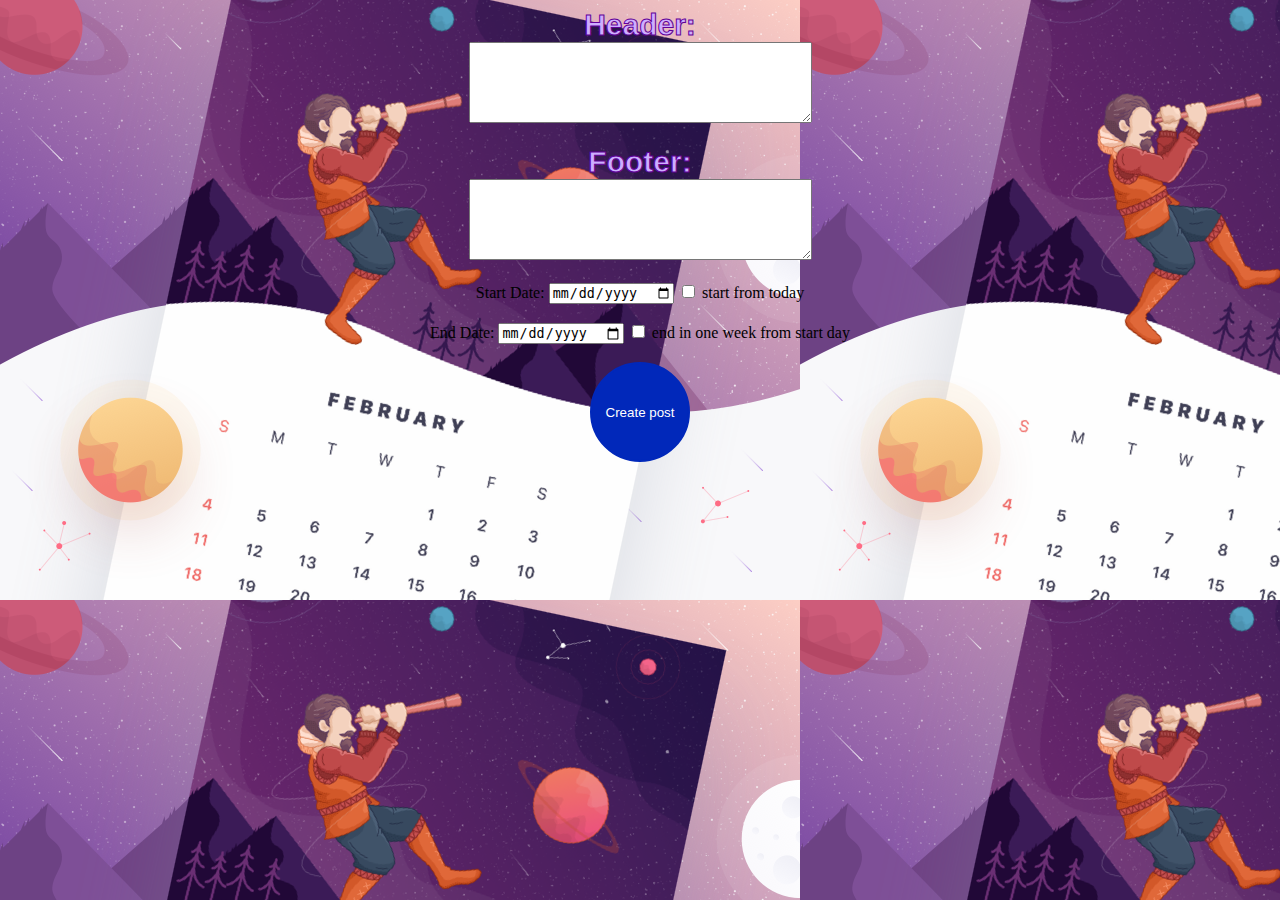
<file: index.html>
<!DOCTYPE html>
<html lang="en">
<head>
    <meta charset="UTF-8">
    <meta name="google-signin-client_id" content="prefab-winter-230823">
    <title>Events Weekly</title>
    <link rel="stylesheet" type="text/css" href="style.css">
    <script src="jquery-3.2.1.min.js"></script>
    <script type="text/javascript" src="socket.io.js"></script>
    <script src="facebook_sdk.js"></script>
    <script src="https://apis.google.com/js/platform.js" async defer></script>
    <script src="send_text.js"></script>
</head>
<body background="background.png">


<span id="form" align="center">

    <div id="my-signin2" align="center" onclick="onSuccess()"></div>

  <script src="https://apis.google.com/js/platform.js?onload=renderButton" async defer></script>
    <div class="inputs" align="center">
        <div class="g-signin2" data-onsuccess="onSignIn"></div>
        <span class="text">Header:</span><br><textarea id="header" cols="40" rows="5"></textarea>
        <br><br>
        <span class="text">Footer:</span><br><textarea id="footer" cols="40" rows="5"></textarea>
        <br><br>
        <form action="/action_page.php">Start Date: <input id = "Start Date" type="date" name="date1">
        <input type="checkbox" id="myCheck" onclick="obj.disable('myCheck','Start Date')"> start from today

        <br><br>
        <form action="/action_page.php">End Date: <input id = "End Date"  type="date" name="date2">
        <input type="checkbox" id="myCheck2" onclick="obj.disable('myCheck2','End Date')"> end in one week from start day
        <br><br>
        <input class="post" type="button" value="Create post" name="submit" onclick="obj.send_text()">
        <br><br>
    </div>
</span>

<!--<img src="https://simplesharebuttons.com/images/somacro/facebook.png" onclick="get_facebook()" alt="Facebook"/>-->


<!--<a href="http://www.facebook.com/sharer.php?u=https://simplesharebuttons.com" target="_blank">-->
<!--<img src="https://simplesharebuttons.com/images/somacro/facebook.png" alt="Facebook" />-->
<!--</a>-->
</body>
</html>
</file>
<file: style.css>
.post {
    background-color: #0128ba;
    color: white;
    border: 2px solid #0128ba;
    height: 100px;
    width: 100px;
    border-radius: 50%;
}

.post:hover {
    background-color: #2273ba;
    color: white;
    height: 110px;
    width: 110px;
    border-radius: 50%;
}

button {
    background-color: #0128ba;
    color: white;
    border: 2px solid #0128ba;
    height: 25px;
    width: 80px;

}

button:hover {
    background-color: #2273ba;
    color: white;
    height: 30px;
    width: 90px;
}

img {
    height: 25px;
    width: 80px;
    padding-top: 3.5px;
    padding-left: 5px;
}

img:hover {
    filter: grayscale(50%);
    transform: scale(1.2);
}

.text {
    font-family: Arial;
    font-weight: bolder;
    font-size: 30px;
    color: #ceaeff;
    -webkit-text-stroke: 1px #620099;
}

.text2 {
    font-family: Arial;
    font-weight: bolder;
    font-size: 23px;
    color: #ceaeff;
    -webkit-text-stroke: 1px #620099;
}
</file>
